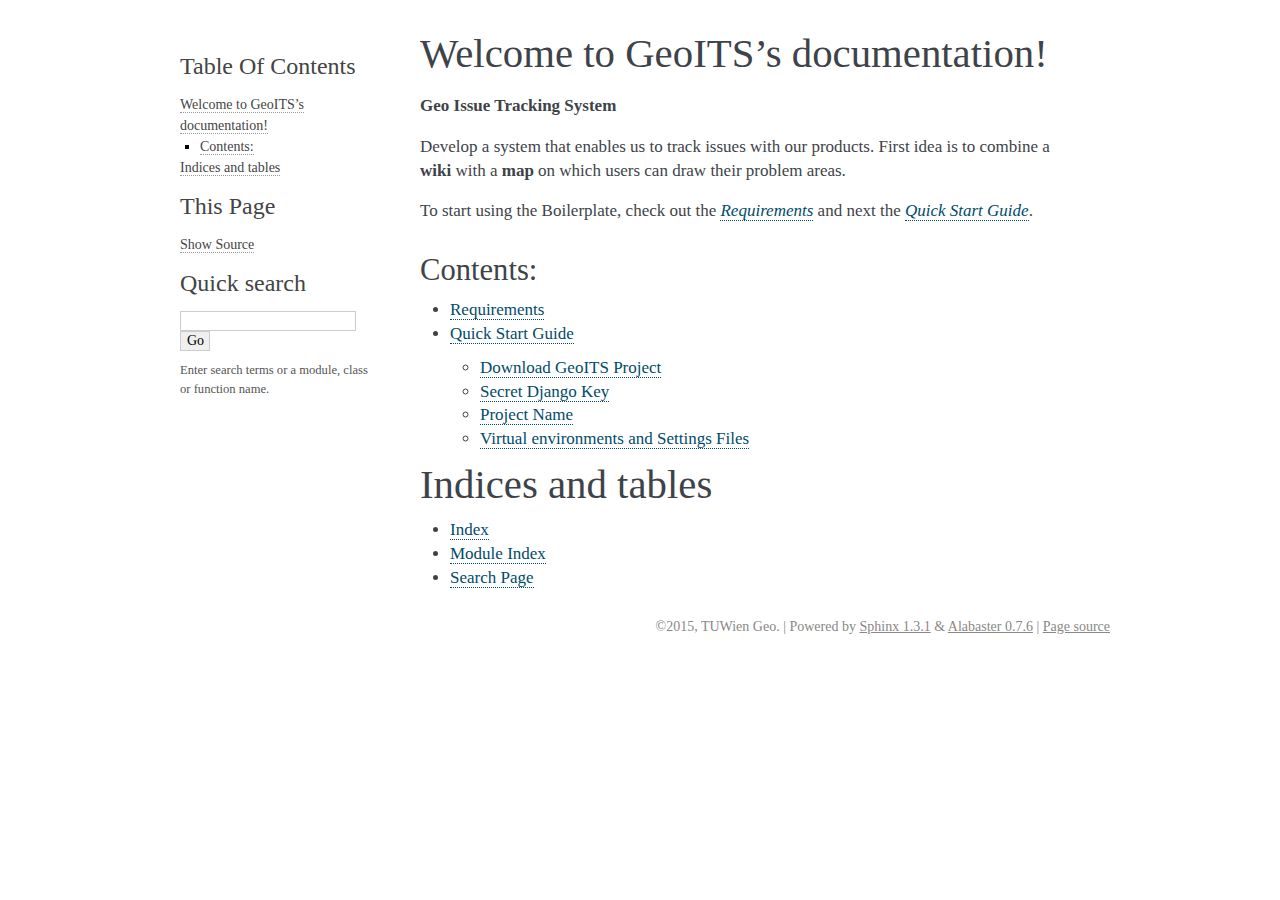
<file: docs/_build/html/index.html>
<!DOCTYPE html PUBLIC "-//W3C//DTD XHTML 1.0 Transitional//EN"
  "http://www.w3.org/TR/xhtml1/DTD/xhtml1-transitional.dtd">


<html xmlns="http://www.w3.org/1999/xhtml">
  <head>
    <meta http-equiv="Content-Type" content="text/html; charset=utf-8" />
    
    <title>Welcome to GeoITS’s documentation! &mdash; GeoITS 0.1.0 documentation</title>
    
    <link rel="stylesheet" href="_static/alabaster.css" type="text/css" />
    <link rel="stylesheet" href="_static/pygments.css" type="text/css" />
    
    <script type="text/javascript">
      var DOCUMENTATION_OPTIONS = {
        URL_ROOT:    './',
        VERSION:     '0.1.0',
        COLLAPSE_INDEX: false,
        FILE_SUFFIX: '.html',
        HAS_SOURCE:  true
      };
    </script>
    <script type="text/javascript" src="_static/jquery.js"></script>
    <script type="text/javascript" src="_static/underscore.js"></script>
    <script type="text/javascript" src="_static/doctools.js"></script>
    <link rel="top" title="GeoITS 0.1.0 documentation" href="#" />
    <link rel="next" title="Requirements" href="requirements.html" />
   
  
  <meta name="viewport" content="width=device-width, initial-scale=0.9, maximum-scale=0.9">

  </head>
  <body role="document">  

    <div class="document">
      <div class="documentwrapper">
        <div class="bodywrapper">
          <div class="body" role="main">
            
  <div class="section" id="welcome-to-geoits-s-documentation">
<h1>Welcome to GeoITS&#8217;s documentation!<a class="headerlink" href="#welcome-to-geoits-s-documentation" title="Permalink to this headline">¶</a></h1>
<p><strong>Geo Issue Tracking System</strong></p>
<p>Develop a system that enables us to track issues with our products.
First idea is to combine a <strong>wiki</strong> with a <strong>map</strong> on which users can draw their problem areas.</p>
<p>To start using the Boilerplate, check out the <a class="reference internal" href="requirements.html"><em>Requirements</em></a>
and next the <a class="reference internal" href="quick_start.html"><em>Quick Start Guide</em></a>.</p>
<div class="section" id="contents">
<h2>Contents:<a class="headerlink" href="#contents" title="Permalink to this headline">¶</a></h2>
<div class="toctree-wrapper compound">
<ul>
<li class="toctree-l1"><a class="reference internal" href="requirements.html">Requirements</a></li>
<li class="toctree-l1"><a class="reference internal" href="quick_start.html">Quick Start Guide</a><ul>
<li class="toctree-l2"><a class="reference internal" href="quick_start.html#download-geoits-project">Download GeoITS Project</a></li>
<li class="toctree-l2"><a class="reference internal" href="quick_start.html#secret-django-key">Secret Django Key</a></li>
<li class="toctree-l2"><a class="reference internal" href="quick_start.html#project-name">Project Name</a></li>
<li class="toctree-l2"><a class="reference internal" href="quick_start.html#virtual-environments-and-settings-files">Virtual environments and Settings Files</a></li>
</ul>
</li>
</ul>
</div>
</div>
</div>
<div class="section" id="indices-and-tables">
<h1>Indices and tables<a class="headerlink" href="#indices-and-tables" title="Permalink to this headline">¶</a></h1>
<ul class="simple">
<li><a class="reference internal" href="genindex.html"><span>Index</span></a></li>
<li><a class="reference internal" href="py-modindex.html"><span>Module Index</span></a></li>
<li><a class="reference internal" href="search.html"><span>Search Page</span></a></li>
</ul>
</div>


          </div>
        </div>
      </div>
      <div class="sphinxsidebar" role="navigation" aria-label="main navigation">
        <div class="sphinxsidebarwrapper">
  <h3><a href="#">Table Of Contents</a></h3>
  <ul>
<li><a class="reference internal" href="#">Welcome to GeoITS&#8217;s documentation!</a><ul>
<li><a class="reference internal" href="#contents">Contents:</a></li>
</ul>
</li>
<li><a class="reference internal" href="#indices-and-tables">Indices and tables</a></li>
</ul>
<div class="relations">
<h3>Related Topics</h3>
<ul>
  <li><a href="#">Documentation overview</a><ul>
      <li>Next: <a href="requirements.html" title="next chapter">Requirements</a></li>
  </ul></li>
</ul>
</div>
  <div role="note" aria-label="source link">
    <h3>This Page</h3>
    <ul class="this-page-menu">
      <li><a href="_sources/index.txt"
            rel="nofollow">Show Source</a></li>
    </ul>
   </div>
<div id="searchbox" style="display: none" role="search">
  <h3>Quick search</h3>
    <form class="search" action="search.html" method="get">
      <input type="text" name="q" />
      <input type="submit" value="Go" />
      <input type="hidden" name="check_keywords" value="yes" />
      <input type="hidden" name="area" value="default" />
    </form>
    <p class="searchtip" style="font-size: 90%">
    Enter search terms or a module, class or function name.
    </p>
</div>
<script type="text/javascript">$('#searchbox').show(0);</script>
        </div>
      </div>
      <div class="clearer"></div>
    </div>
    <div class="footer">
      &copy;2015, TUWien Geo.
      
      |
      Powered by <a href="http://sphinx-doc.org/">Sphinx 1.3.1</a>
      &amp; <a href="https://github.com/bitprophet/alabaster">Alabaster 0.7.6</a>
      
      |
      <a href="_sources/index.txt"
          rel="nofollow">Page source</a>
    </div>

    

    
  </body>
</html>
</file>
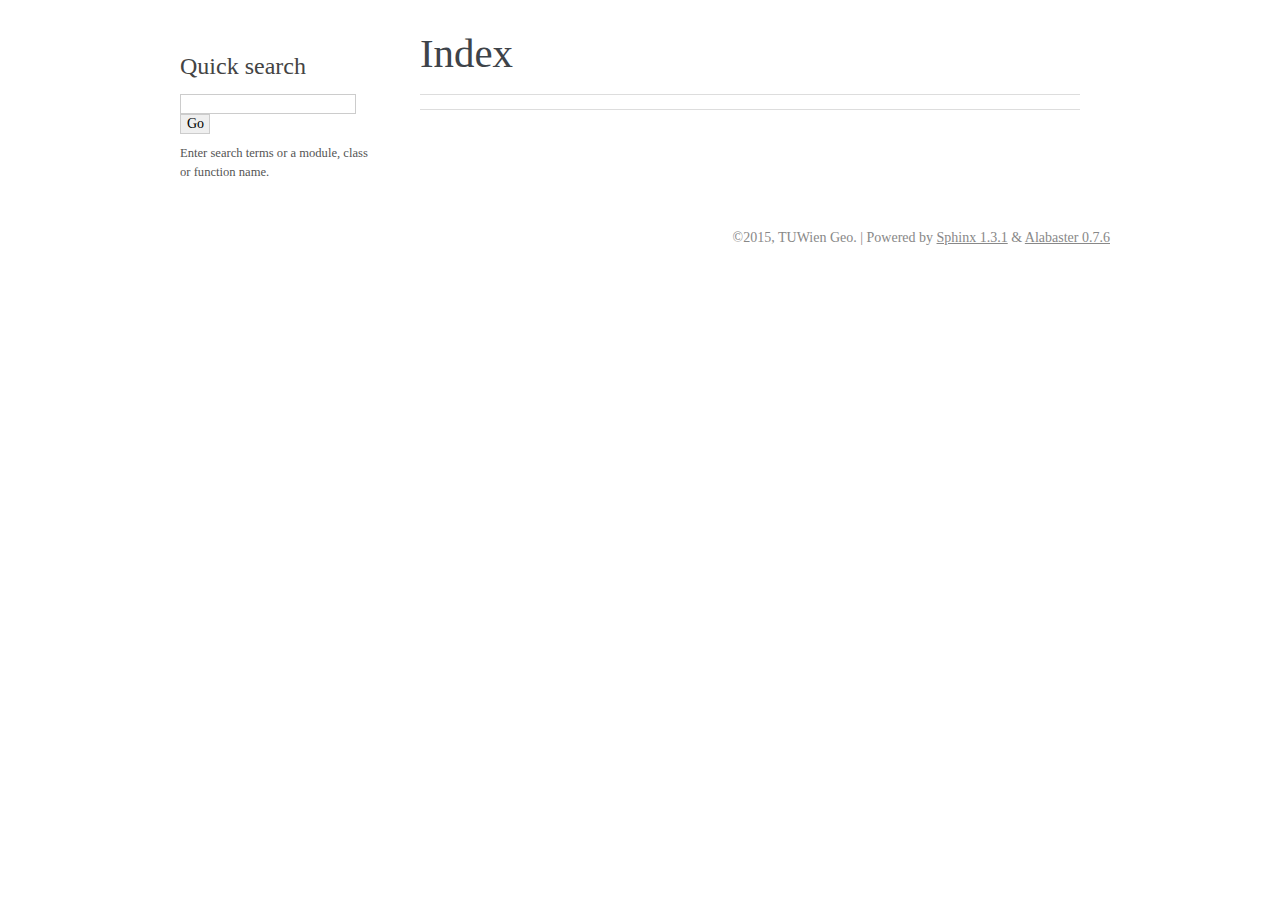
<file: docs/_build/html/genindex.html>
<!DOCTYPE html PUBLIC "-//W3C//DTD XHTML 1.0 Transitional//EN"
  "http://www.w3.org/TR/xhtml1/DTD/xhtml1-transitional.dtd">


<html xmlns="http://www.w3.org/1999/xhtml">
  <head>
    <meta http-equiv="Content-Type" content="text/html; charset=utf-8" />
    
    <title>Index &mdash; GeoITS 0.1.0 documentation</title>
    
    <link rel="stylesheet" href="_static/alabaster.css" type="text/css" />
    <link rel="stylesheet" href="_static/pygments.css" type="text/css" />
    
    <script type="text/javascript">
      var DOCUMENTATION_OPTIONS = {
        URL_ROOT:    './',
        VERSION:     '0.1.0',
        COLLAPSE_INDEX: false,
        FILE_SUFFIX: '.html',
        HAS_SOURCE:  true
      };
    </script>
    <script type="text/javascript" src="_static/jquery.js"></script>
    <script type="text/javascript" src="_static/underscore.js"></script>
    <script type="text/javascript" src="_static/doctools.js"></script>
    <link rel="top" title="GeoITS 0.1.0 documentation" href="index.html" />
   
  
  <meta name="viewport" content="width=device-width, initial-scale=0.9, maximum-scale=0.9">

  </head>
  <body role="document">  

    <div class="document">
      <div class="documentwrapper">
        <div class="bodywrapper">
          <div class="body" role="main">
            

<h1 id="index">Index</h1>

<div class="genindex-jumpbox">
 
</div>


          </div>
        </div>
      </div>
      <div class="sphinxsidebar" role="navigation" aria-label="main navigation">
        <div class="sphinxsidebarwrapper">

   <div class="relations">
<h3>Related Topics</h3>
<ul>
  <li><a href="index.html">Documentation overview</a><ul>
  </ul></li>
</ul>
</div>

<div id="searchbox" style="display: none" role="search">
  <h3>Quick search</h3>
    <form class="search" action="search.html" method="get">
      <input type="text" name="q" />
      <input type="submit" value="Go" />
      <input type="hidden" name="check_keywords" value="yes" />
      <input type="hidden" name="area" value="default" />
    </form>
    <p class="searchtip" style="font-size: 90%">
    Enter search terms or a module, class or function name.
    </p>
</div>
<script type="text/javascript">$('#searchbox').show(0);</script>
        </div>
      </div>
      <div class="clearer"></div>
    </div>
    <div class="footer">
      &copy;2015, TUWien Geo.
      
      |
      Powered by <a href="http://sphinx-doc.org/">Sphinx 1.3.1</a>
      &amp; <a href="https://github.com/bitprophet/alabaster">Alabaster 0.7.6</a>
      
    </div>

    

    
  </body>
</html>
</file>
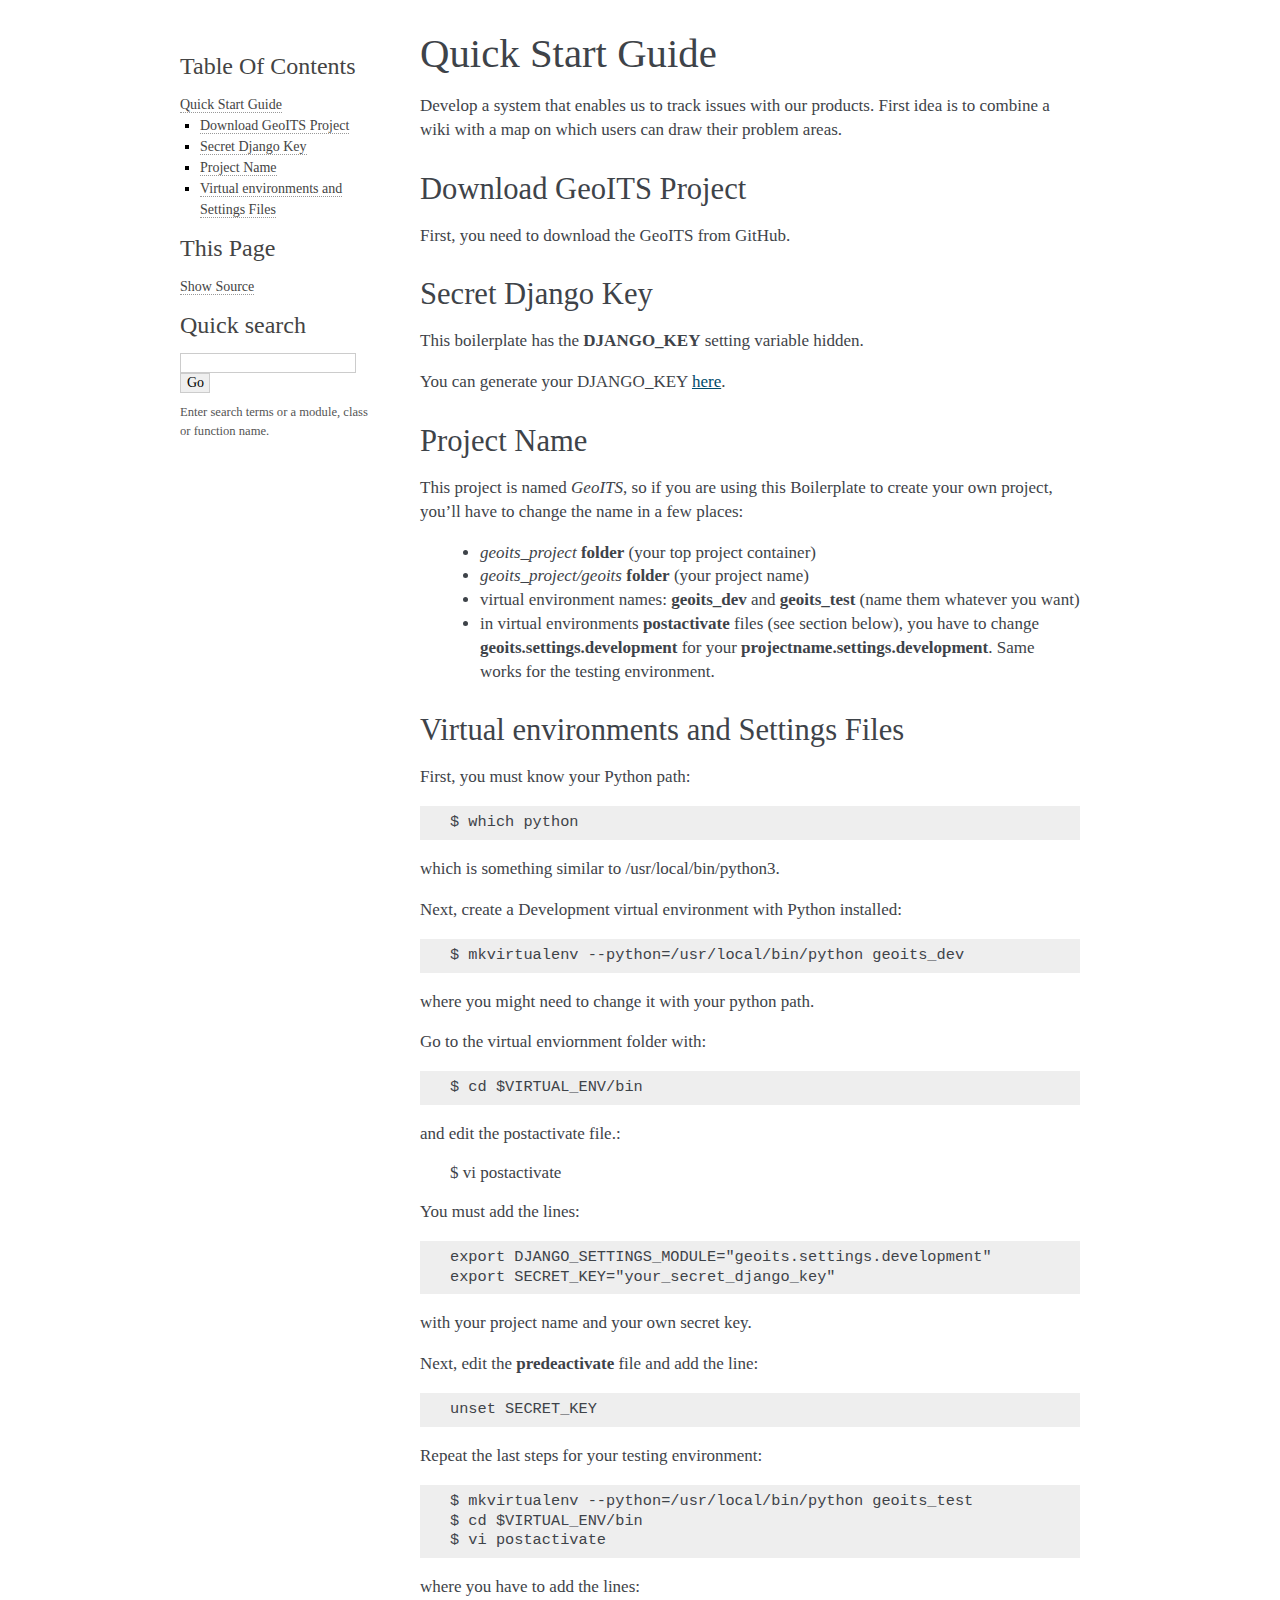
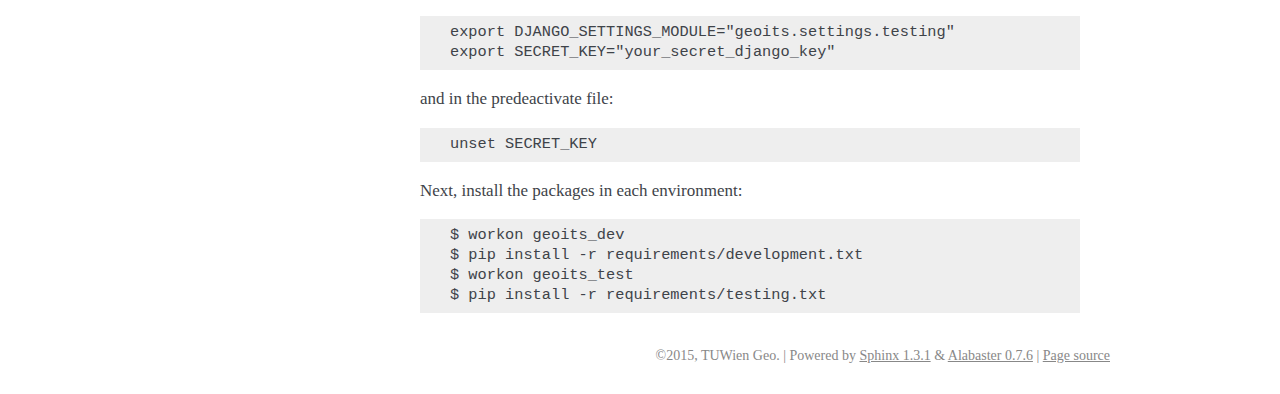
<file: docs/_build/html/quick_start.html>
<!DOCTYPE html PUBLIC "-//W3C//DTD XHTML 1.0 Transitional//EN"
  "http://www.w3.org/TR/xhtml1/DTD/xhtml1-transitional.dtd">


<html xmlns="http://www.w3.org/1999/xhtml">
  <head>
    <meta http-equiv="Content-Type" content="text/html; charset=utf-8" />
    
    <title>Quick Start Guide &mdash; GeoITS 0.1.0 documentation</title>
    
    <link rel="stylesheet" href="_static/alabaster.css" type="text/css" />
    <link rel="stylesheet" href="_static/pygments.css" type="text/css" />
    
    <script type="text/javascript">
      var DOCUMENTATION_OPTIONS = {
        URL_ROOT:    './',
        VERSION:     '0.1.0',
        COLLAPSE_INDEX: false,
        FILE_SUFFIX: '.html',
        HAS_SOURCE:  true
      };
    </script>
    <script type="text/javascript" src="_static/jquery.js"></script>
    <script type="text/javascript" src="_static/underscore.js"></script>
    <script type="text/javascript" src="_static/doctools.js"></script>
    <link rel="top" title="GeoITS 0.1.0 documentation" href="index.html" />
    <link rel="prev" title="Requirements" href="requirements.html" />
   
  
  <meta name="viewport" content="width=device-width, initial-scale=0.9, maximum-scale=0.9">

  </head>
  <body role="document">  

    <div class="document">
      <div class="documentwrapper">
        <div class="bodywrapper">
          <div class="body" role="main">
            
  <div class="section" id="quick-start-guide">
<h1>Quick Start Guide<a class="headerlink" href="#quick-start-guide" title="Permalink to this headline">¶</a></h1>
<p>Develop a system that enables us to track issues with our products.
First idea is to combine a wiki with a map on which users can draw their problem areas.</p>
<div class="section" id="download-geoits-project">
<h2>Download GeoITS Project<a class="headerlink" href="#download-geoits-project" title="Permalink to this headline">¶</a></h2>
<p>First, you need to download the GeoITS from GitHub.</p>
</div>
<div class="section" id="secret-django-key">
<h2>Secret Django Key<a class="headerlink" href="#secret-django-key" title="Permalink to this headline">¶</a></h2>
<p>This boilerplate has the <strong>DJANGO_KEY</strong> setting variable hidden.</p>
<p>You can generate your DJANGO_KEY <a href="http://www.miniwebtool.com/django-secret-key-generator"
target="_blank">here</a>.</p>
</div>
<div class="section" id="project-name">
<h2>Project Name<a class="headerlink" href="#project-name" title="Permalink to this headline">¶</a></h2>
<p>This project is named <em>GeoITS</em>, so if you are using this
Boilerplate to create your own project, you&#8217;ll have to change
the name in a few places:</p>
<blockquote>
<div><ul class="simple">
<li><em>geoits_project</em> <strong>folder</strong> (your top project container)</li>
<li><em>geoits_project/geoits</em> <strong>folder</strong> (your project name)</li>
<li>virtual environment names: <strong>geoits_dev</strong> and <strong>geoits_test</strong> (name them whatever you want)</li>
<li>in virtual environments <strong>postactivate</strong> files (see section below), you have to change <strong>geoits.settings.development</strong> for your <strong>projectname.settings.development</strong>. Same works for the testing environment.</li>
</ul>
</div></blockquote>
</div>
<div class="section" id="virtual-environments-and-settings-files">
<h2>Virtual environments and Settings Files<a class="headerlink" href="#virtual-environments-and-settings-files" title="Permalink to this headline">¶</a></h2>
<p>First, you must know your Python path:</p>
<div class="highlight-python"><div class="highlight"><pre>$ which python
</pre></div>
</div>
<p>which is something similar to /usr/local/bin/python3.</p>
<p>Next, create a Development virtual environment with Python installed:</p>
<div class="highlight-python"><div class="highlight"><pre>$ mkvirtualenv --python=/usr/local/bin/python geoits_dev
</pre></div>
</div>
<p>where you might need to change it with your python path.</p>
<p>Go to the virtual enviornment folder with:</p>
<div class="highlight-python"><div class="highlight"><pre>$ cd $VIRTUAL_ENV/bin
</pre></div>
</div>
<p>and edit the postactivate file.:</p>
<blockquote>
<div>$ vi postactivate</div></blockquote>
<p>You must add the lines:</p>
<div class="highlight-python"><div class="highlight"><pre>export DJANGO_SETTINGS_MODULE=&quot;geoits.settings.development&quot;
export SECRET_KEY=&quot;your_secret_django_key&quot;
</pre></div>
</div>
<p>with your project name and your own secret key.</p>
<p>Next, edit the <strong>predeactivate</strong> file and add the line:</p>
<div class="highlight-python"><div class="highlight"><pre>unset SECRET_KEY
</pre></div>
</div>
<p>Repeat the last steps for your testing environment:</p>
<div class="highlight-python"><div class="highlight"><pre>$ mkvirtualenv --python=/usr/local/bin/python geoits_test
$ cd $VIRTUAL_ENV/bin
$ vi postactivate
</pre></div>
</div>
<p>where you have to add the lines:</p>
<div class="highlight-python"><div class="highlight"><pre>export DJANGO_SETTINGS_MODULE=&quot;geoits.settings.testing&quot;
export SECRET_KEY=&quot;your_secret_django_key&quot;
</pre></div>
</div>
<p>and in the predeactivate file:</p>
<div class="highlight-python"><div class="highlight"><pre>unset SECRET_KEY
</pre></div>
</div>
<p>Next, install the packages in each environment:</p>
<div class="highlight-python"><div class="highlight"><pre>$ workon geoits_dev
$ pip install -r requirements/development.txt
$ workon geoits_test
$ pip install -r requirements/testing.txt
</pre></div>
</div>
</div>
</div>


          </div>
        </div>
      </div>
      <div class="sphinxsidebar" role="navigation" aria-label="main navigation">
        <div class="sphinxsidebarwrapper">
  <h3><a href="index.html">Table Of Contents</a></h3>
  <ul>
<li><a class="reference internal" href="#">Quick Start Guide</a><ul>
<li><a class="reference internal" href="#download-geoits-project">Download GeoITS Project</a></li>
<li><a class="reference internal" href="#secret-django-key">Secret Django Key</a></li>
<li><a class="reference internal" href="#project-name">Project Name</a></li>
<li><a class="reference internal" href="#virtual-environments-and-settings-files">Virtual environments and Settings Files</a></li>
</ul>
</li>
</ul>
<div class="relations">
<h3>Related Topics</h3>
<ul>
  <li><a href="index.html">Documentation overview</a><ul>
      <li>Previous: <a href="requirements.html" title="previous chapter">Requirements</a></li>
  </ul></li>
</ul>
</div>
  <div role="note" aria-label="source link">
    <h3>This Page</h3>
    <ul class="this-page-menu">
      <li><a href="_sources/quick_start.txt"
            rel="nofollow">Show Source</a></li>
    </ul>
   </div>
<div id="searchbox" style="display: none" role="search">
  <h3>Quick search</h3>
    <form class="search" action="search.html" method="get">
      <input type="text" name="q" />
      <input type="submit" value="Go" />
      <input type="hidden" name="check_keywords" value="yes" />
      <input type="hidden" name="area" value="default" />
    </form>
    <p class="searchtip" style="font-size: 90%">
    Enter search terms or a module, class or function name.
    </p>
</div>
<script type="text/javascript">$('#searchbox').show(0);</script>
        </div>
      </div>
      <div class="clearer"></div>
    </div>
    <div class="footer">
      &copy;2015, TUWien Geo.
      
      |
      Powered by <a href="http://sphinx-doc.org/">Sphinx 1.3.1</a>
      &amp; <a href="https://github.com/bitprophet/alabaster">Alabaster 0.7.6</a>
      
      |
      <a href="_sources/quick_start.txt"
          rel="nofollow">Page source</a>
    </div>

    

    
  </body>
</html>
</file>
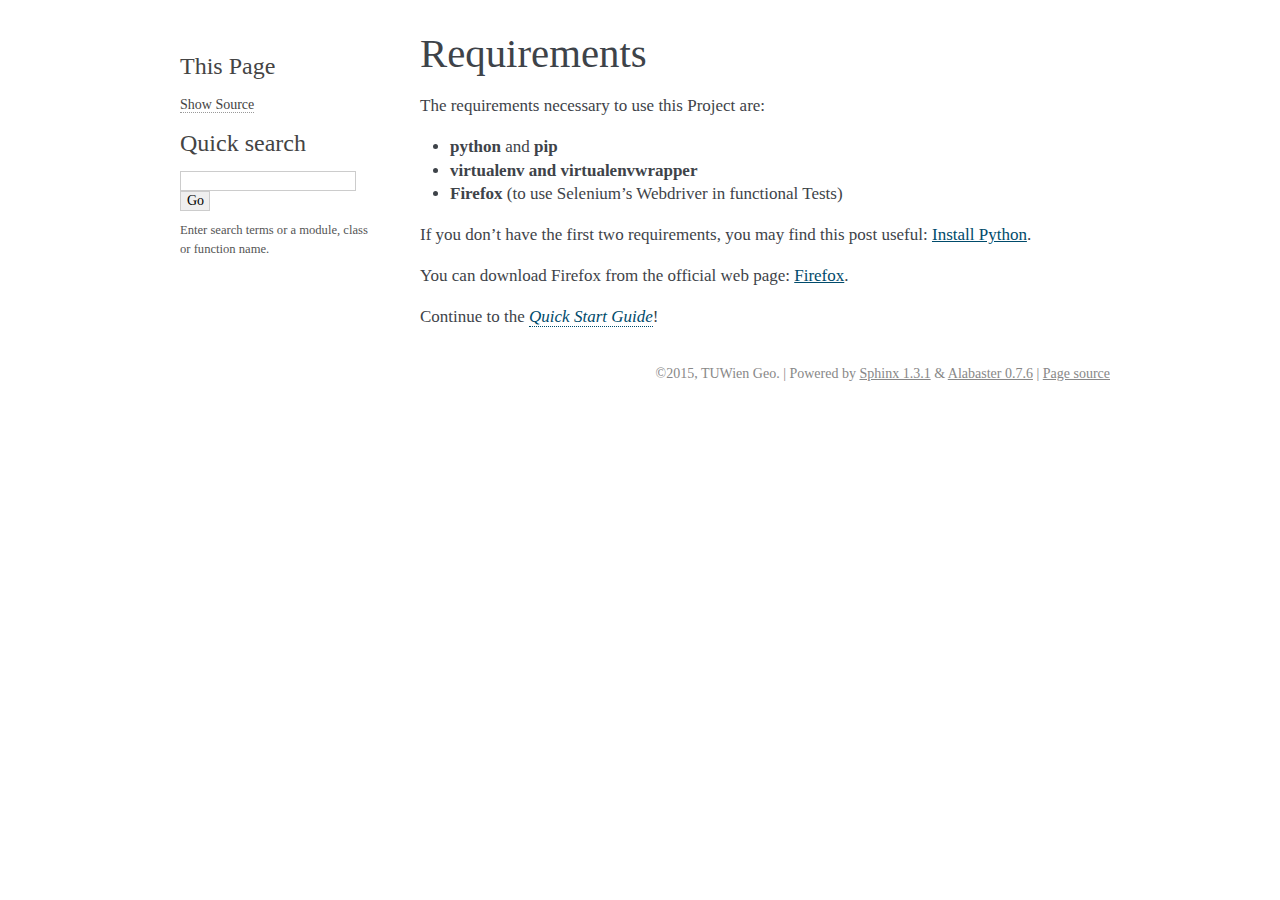
<file: docs/_build/html/requirements.html>
<!DOCTYPE html PUBLIC "-//W3C//DTD XHTML 1.0 Transitional//EN"
  "http://www.w3.org/TR/xhtml1/DTD/xhtml1-transitional.dtd">


<html xmlns="http://www.w3.org/1999/xhtml">
  <head>
    <meta http-equiv="Content-Type" content="text/html; charset=utf-8" />
    
    <title>Requirements &mdash; GeoITS 0.1.0 documentation</title>
    
    <link rel="stylesheet" href="_static/alabaster.css" type="text/css" />
    <link rel="stylesheet" href="_static/pygments.css" type="text/css" />
    
    <script type="text/javascript">
      var DOCUMENTATION_OPTIONS = {
        URL_ROOT:    './',
        VERSION:     '0.1.0',
        COLLAPSE_INDEX: false,
        FILE_SUFFIX: '.html',
        HAS_SOURCE:  true
      };
    </script>
    <script type="text/javascript" src="_static/jquery.js"></script>
    <script type="text/javascript" src="_static/underscore.js"></script>
    <script type="text/javascript" src="_static/doctools.js"></script>
    <link rel="top" title="GeoITS 0.1.0 documentation" href="index.html" />
    <link rel="next" title="Quick Start Guide" href="quick_start.html" />
    <link rel="prev" title="Welcome to GeoITS’s documentation!" href="index.html" />
   
  
  <meta name="viewport" content="width=device-width, initial-scale=0.9, maximum-scale=0.9">

  </head>
  <body role="document">  

    <div class="document">
      <div class="documentwrapper">
        <div class="bodywrapper">
          <div class="body" role="main">
            
  <div class="section" id="requirements">
<h1>Requirements<a class="headerlink" href="#requirements" title="Permalink to this headline">¶</a></h1>
<p>The requirements necessary to use this Project are:</p>
<ul class="simple">
<li><strong>python</strong> and <strong>pip</strong></li>
<li><strong>virtualenv and virtualenvwrapper</strong></li>
<li><strong>Firefox</strong> (to use Selenium&#8217;s Webdriver in functional Tests)</li>
</ul>
<p>If you don&#8217;t have the first two requirements, you may find this
post useful: <a href="https://www.python.org/downloads/" target="_blank">Install Python</a>.</p>
<p>You can download Firefox from the official web page: <a href="https://www.mozilla.org" target="_blank">Firefox</a>.</p>
<p>Continue to the <a class="reference internal" href="quick_start.html"><em>Quick Start Guide</em></a>!</p>
</div>


          </div>
        </div>
      </div>
      <div class="sphinxsidebar" role="navigation" aria-label="main navigation">
        <div class="sphinxsidebarwrapper"><div class="relations">
<h3>Related Topics</h3>
<ul>
  <li><a href="index.html">Documentation overview</a><ul>
      <li>Previous: <a href="index.html" title="previous chapter">Welcome to GeoITS&#8217;s documentation!</a></li>
      <li>Next: <a href="quick_start.html" title="next chapter">Quick Start Guide</a></li>
  </ul></li>
</ul>
</div>
  <div role="note" aria-label="source link">
    <h3>This Page</h3>
    <ul class="this-page-menu">
      <li><a href="_sources/requirements.txt"
            rel="nofollow">Show Source</a></li>
    </ul>
   </div>
<div id="searchbox" style="display: none" role="search">
  <h3>Quick search</h3>
    <form class="search" action="search.html" method="get">
      <input type="text" name="q" />
      <input type="submit" value="Go" />
      <input type="hidden" name="check_keywords" value="yes" />
      <input type="hidden" name="area" value="default" />
    </form>
    <p class="searchtip" style="font-size: 90%">
    Enter search terms or a module, class or function name.
    </p>
</div>
<script type="text/javascript">$('#searchbox').show(0);</script>
        </div>
      </div>
      <div class="clearer"></div>
    </div>
    <div class="footer">
      &copy;2015, TUWien Geo.
      
      |
      Powered by <a href="http://sphinx-doc.org/">Sphinx 1.3.1</a>
      &amp; <a href="https://github.com/bitprophet/alabaster">Alabaster 0.7.6</a>
      
      |
      <a href="_sources/requirements.txt"
          rel="nofollow">Page source</a>
    </div>

    

    
  </body>
</html>
</file>
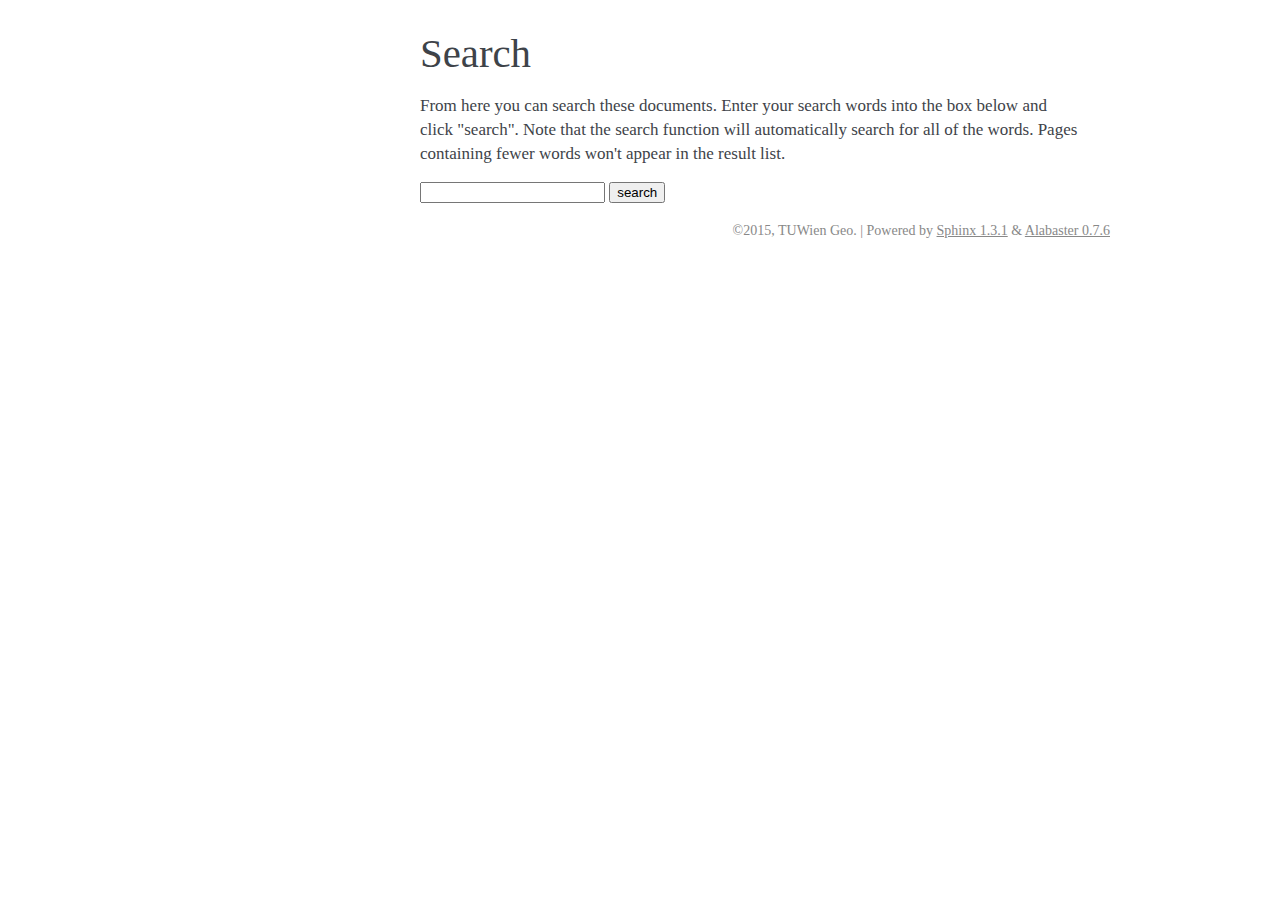
<file: docs/_build/html/search.html>
<!DOCTYPE html PUBLIC "-//W3C//DTD XHTML 1.0 Transitional//EN"
  "http://www.w3.org/TR/xhtml1/DTD/xhtml1-transitional.dtd">


<html xmlns="http://www.w3.org/1999/xhtml">
  <head>
    <meta http-equiv="Content-Type" content="text/html; charset=utf-8" />
    
    <title>Search &mdash; GeoITS 0.1.0 documentation</title>
    
    <link rel="stylesheet" href="_static/alabaster.css" type="text/css" />
    <link rel="stylesheet" href="_static/pygments.css" type="text/css" />
    
    <script type="text/javascript">
      var DOCUMENTATION_OPTIONS = {
        URL_ROOT:    './',
        VERSION:     '0.1.0',
        COLLAPSE_INDEX: false,
        FILE_SUFFIX: '.html',
        HAS_SOURCE:  true
      };
    </script>
    <script type="text/javascript" src="_static/jquery.js"></script>
    <script type="text/javascript" src="_static/underscore.js"></script>
    <script type="text/javascript" src="_static/doctools.js"></script>
    <script type="text/javascript" src="_static/searchtools.js"></script>
    <link rel="top" title="GeoITS 0.1.0 documentation" href="index.html" />
  <script type="text/javascript">
    jQuery(function() { Search.loadIndex("searchindex.js"); });
  </script>
  
  <script type="text/javascript" id="searchindexloader"></script>
  
   
  
  <meta name="viewport" content="width=device-width, initial-scale=0.9, maximum-scale=0.9">


  </head>
  <body role="document">  

    <div class="document">
      <div class="documentwrapper">
        <div class="bodywrapper">
          <div class="body" role="main">
            
  <h1 id="search-documentation">Search</h1>
  <div id="fallback" class="admonition warning">
  <script type="text/javascript">$('#fallback').hide();</script>
  <p>
    Please activate JavaScript to enable the search
    functionality.
  </p>
  </div>
  <p>
    From here you can search these documents. Enter your search
    words into the box below and click "search". Note that the search
    function will automatically search for all of the words. Pages
    containing fewer words won't appear in the result list.
  </p>
  <form action="" method="get">
    <input type="text" name="q" value="" />
    <input type="submit" value="search" />
    <span id="search-progress" style="padding-left: 10px"></span>
  </form>
  
  <div id="search-results">
  
  </div>

          </div>
        </div>
      </div>
      <div class="sphinxsidebar" role="navigation" aria-label="main navigation">
        <div class="sphinxsidebarwrapper"><div class="relations">
<h3>Related Topics</h3>
<ul>
  <li><a href="index.html">Documentation overview</a><ul>
  </ul></li>
</ul>
</div>
        </div>
      </div>
      <div class="clearer"></div>
    </div>
    <div class="footer">
      &copy;2015, TUWien Geo.
      
      |
      Powered by <a href="http://sphinx-doc.org/">Sphinx 1.3.1</a>
      &amp; <a href="https://github.com/bitprophet/alabaster">Alabaster 0.7.6</a>
      
    </div>

    

    
  </body>
</html>
</file>
<file: docs/_build/html/_static/alabaster.css>
@import url("basic.css");

/* -- page layout ----------------------------------------------------------- */

body {
    font-family: 'goudy old style', 'minion pro', 'bell mt', Georgia, 'Hiragino Mincho Pro', serif;
    font-size: 17px;
    background-color: white;
    color: #000;
    margin: 0;
    padding: 0;
}

div.document {
    width: 940px;
    margin: 30px auto 0 auto;
}

div.documentwrapper {
    float: left;
    width: 100%;
}

div.bodywrapper {
    margin: 0 0 0 220px;
}

div.sphinxsidebar {
    width: 220px;
}

hr {
    border: 1px solid #B1B4B6;
}

div.body {
    background-color: #ffffff;
    color: #3E4349;
    padding: 0 30px 0 30px;
}

div.footer {
    width: 940px;
    margin: 20px auto 30px auto;
    font-size: 14px;
    color: #888;
    text-align: right;
}

div.footer a {
    color: #888;
}


div.relations {
    display: none;
}


div.sphinxsidebar a {
    color: #444;
    text-decoration: none;
    border-bottom: 1px dotted #999;
}

div.sphinxsidebar a:hover {
    border-bottom: 1px solid #999;
}

div.sphinxsidebar {
    font-size: 14px;
    line-height: 1.5;
}

div.sphinxsidebarwrapper {
    padding: 18px 10px;
}

div.sphinxsidebarwrapper p.logo {
    padding: 0;
    margin: -10px 0 0 0px;
    text-align: center;
}

div.sphinxsidebarwrapper h1.logo {
    margin-top: -10px;
    text-align: center;
    margin-bottom: 5px;
    text-align: left;
}

div.sphinxsidebarwrapper h1.logo-name {
    margin-top: 0px;
}

div.sphinxsidebarwrapper p.blurb {
    margin-top: 0;
    font-style: normal;
}

div.sphinxsidebar h3,
div.sphinxsidebar h4 {
    font-family: 'Garamond', 'Georgia', serif;
    color: #444;
    font-size: 24px;
    font-weight: normal;
    margin: 0 0 5px 0;
    padding: 0;
}

div.sphinxsidebar h4 {
    font-size: 20px;
}

div.sphinxsidebar h3 a {
    color: #444;
}

div.sphinxsidebar p.logo a,
div.sphinxsidebar h3 a,
div.sphinxsidebar p.logo a:hover,
div.sphinxsidebar h3 a:hover {
    border: none;
}

div.sphinxsidebar p {
    color: #555;
    margin: 10px 0;
}

div.sphinxsidebar ul {
    margin: 10px 0;
    padding: 0;
    color: #000;
}

div.sphinxsidebar ul li.toctree-l1 > a {
    font-size: 120%;
}

div.sphinxsidebar ul li.toctree-l2 > a {
    font-size: 110%;
}

div.sphinxsidebar input {
    border: 1px solid #CCC;
    font-family: 'goudy old style', 'minion pro', 'bell mt', Georgia, 'Hiragino Mincho Pro', serif;
    font-size: 1em;
}

div.sphinxsidebar hr {
    border: none;
    height: 1px;
    color: #999;
    background: #999;

    text-align: left;
    margin-left: 0;
    width: 50%;
}

/* -- body styles ----------------------------------------------------------- */

a {
    color: #004B6B;
    text-decoration: underline;
}

a:hover {
    color: #6D4100;
    text-decoration: underline;
}

div.body h1,
div.body h2,
div.body h3,
div.body h4,
div.body h5,
div.body h6 {
    font-family: 'Garamond', 'Georgia', serif;
    font-weight: normal;
    margin: 30px 0px 10px 0px;
    padding: 0;
}

div.body h1 { margin-top: 0; padding-top: 0; font-size: 240%; }
div.body h2 { font-size: 180%; }
div.body h3 { font-size: 150%; }
div.body h4 { font-size: 130%; }
div.body h5 { font-size: 100%; }
div.body h6 { font-size: 100%; }

a.headerlink {
    color: #DDD;
    padding: 0 4px;
    text-decoration: none;
}

a.headerlink:hover {
    color: #444;
    background: #EAEAEA;
}

div.body p, div.body dd, div.body li {
    line-height: 1.4em;
}

div.admonition {
    margin: 20px 0px;
    padding: 10px 30px;
    background-color: #FCC;
    border: 1px solid #FAA;
}

div.admonition tt.xref, div.admonition a tt {
    border-bottom: 1px solid #fafafa;
}

dd div.admonition {
    margin-left: -60px;
    padding-left: 60px;
}

div.admonition p.admonition-title {
    font-family: 'Garamond', 'Georgia', serif;
    font-weight: normal;
    font-size: 24px;
    margin: 0 0 10px 0;
    padding: 0;
    line-height: 1;
}

div.admonition p.last {
    margin-bottom: 0;
}

div.highlight {
    background-color: white;
}

dt:target, .highlight {
    background: #FAF3E8;
}

div.note {
    background-color: #EEE;
    border: 1px solid #CCC;
}

div.seealso {
    background-color: #EEE;
    border: 1px solid #CCC;
}

div.topic {
    background-color: #eee;
}

p.admonition-title {
    display: inline;
}

p.admonition-title:after {
    content: ":";
}

pre, tt, code {
    font-family: 'Consolas', 'Menlo', 'Deja Vu Sans Mono', 'Bitstream Vera Sans Mono', monospace;
    font-size: 0.9em;
}

.hll {
    background-color: #FFC;
    margin: 0 -12px;
    padding: 0 12px;
    display: block;
}

img.screenshot {
}

tt.descname, tt.descclassname, code.descname, code.descclassname {
    font-size: 0.95em;
}

tt.descname, code.descname {
    padding-right: 0.08em;
}

img.screenshot {
    -moz-box-shadow: 2px 2px 4px #eee;
    -webkit-box-shadow: 2px 2px 4px #eee;
    box-shadow: 2px 2px 4px #eee;
}

table.docutils {
    border: 1px solid #888;
    -moz-box-shadow: 2px 2px 4px #eee;
    -webkit-box-shadow: 2px 2px 4px #eee;
    box-shadow: 2px 2px 4px #eee;
}

table.docutils td, table.docutils th {
    border: 1px solid #888;
    padding: 0.25em 0.7em;
}

table.field-list, table.footnote {
    border: none;
    -moz-box-shadow: none;
    -webkit-box-shadow: none;
    box-shadow: none;
}

table.footnote {
    margin: 15px 0;
    width: 100%;
    border: 1px solid #EEE;
    background: #FDFDFD;
    font-size: 0.9em;
}

table.footnote + table.footnote {
    margin-top: -15px;
    border-top: none;
}

table.field-list th {
    padding: 0 0.8em 0 0;
}

table.field-list td {
    padding: 0;
}

table.footnote td.label {
    width: 0px;
    padding: 0.3em 0 0.3em 0.5em;
}

table.footnote td {
    padding: 0.3em 0.5em;
}

dl {
    margin: 0;
    padding: 0;
}

dl dd {
    margin-left: 30px;
}

blockquote {
    margin: 0 0 0 30px;
    padding: 0;
}

ul, ol {
    margin: 10px 0 10px 30px;
    padding: 0;
}

pre {
    background: #EEE;
    padding: 7px 30px;
    margin: 15px 0px;
    line-height: 1.3em;
}

dl pre, blockquote pre, li pre {
    margin-left: 0;
    padding-left: 30px;
}

dl dl pre {
    margin-left: -90px;
    padding-left: 90px;
}

tt, code {
    background-color: #ecf0f3;
    color: #222;
    /* padding: 1px 2px; */
}

tt.xref, code.xref, a tt {
    background-color: #FBFBFB;
    border-bottom: 1px solid white;
}

a.reference {
    text-decoration: none;
    border-bottom: 1px dotted #004B6B;
}

a.reference:hover {
    border-bottom: 1px solid #6D4100;
}

a.footnote-reference {
    text-decoration: none;
    font-size: 0.7em;
    vertical-align: top;
    border-bottom: 1px dotted #004B6B;
}

a.footnote-reference:hover {
    border-bottom: 1px solid #6D4100;
}

a:hover tt, a:hover code {
    background: #EEE;
}


@media screen and (max-width: 870px) {

    div.sphinxsidebar {
    	display: none;
    }

    div.document {
       width: 100%;

    }

    div.documentwrapper {
    	margin-left: 0;
    	margin-top: 0;
    	margin-right: 0;
    	margin-bottom: 0;
    }

    div.bodywrapper {
    	margin-top: 0;
    	margin-right: 0;
    	margin-bottom: 0;
    	margin-left: 0;
    }

    ul {
    	margin-left: 0;
    }

    .document {
    	width: auto;
    }

    .footer {
    	width: auto;
    }

    .bodywrapper {
    	margin: 0;
    }

    .footer {
    	width: auto;
    }

    .github {
        display: none;
    }



}



@media screen and (max-width: 875px) {

    body {
        margin: 0;
        padding: 20px 30px;
    }

    div.documentwrapper {
        float: none;
        background: white;
    }

    div.sphinxsidebar {
        display: block;
        float: none;
        width: 102.5%;
        margin: 50px -30px -20px -30px;
        padding: 10px 20px;
        background: #333;
        color: #FFF;
    }

    div.sphinxsidebar h3, div.sphinxsidebar h4, div.sphinxsidebar p,
    div.sphinxsidebar h3 a {
        color: white;
    }

    div.sphinxsidebar a {
        color: #AAA;
    }

    div.sphinxsidebar p.logo {
        display: none;
    }

    div.document {
        width: 100%;
        margin: 0;
    }

    div.footer {
        display: none;
    }

    div.bodywrapper {
        margin: 0;
    }

    div.body {
        min-height: 0;
        padding: 0;
    }

    .rtd_doc_footer {
        display: none;
    }

    .document {
        width: auto;
    }

    .footer {
        width: auto;
    }

    .footer {
        width: auto;
    }

    .github {
        display: none;
    }
}


/* misc. */

.revsys-inline {
    display: none!important;
}

/* Make nested-list/multi-paragraph items look better in Releases changelog
 * pages. Without this, docutils' magical list fuckery causes inconsistent
 * formatting between different release sub-lists.
 */
div#changelog > div.section > ul > li > p:only-child {
    margin-bottom: 0;
}

/* Hide fugly table cell borders in ..bibliography:: directive output */
table.docutils.citation, table.docutils.citation td, table.docutils.citation th {
  border: none;
  /* Below needed in some edge cases; if not applied, bottom shadows appear */
  -moz-box-shadow: none;
  -webkit-box-shadow: none;
  box-shadow: none;
}
</file>
<file: docs/_build/html/_static/pygments.css>
.highlight .hll { background-color: #ffffcc }
.highlight  { background: #eeffcc; }
.highlight .c { color: #408090; font-style: italic } /* Comment */
.highlight .err { border: 1px solid #FF0000 } /* Error */
.highlight .k { color: #007020; font-weight: bold } /* Keyword */
.highlight .o { color: #666666 } /* Operator */
.highlight .cm { color: #408090; font-style: italic } /* Comment.Multiline */
.highlight .cp { color: #007020 } /* Comment.Preproc */
.highlight .c1 { color: #408090; font-style: italic } /* Comment.Single */
.highlight .cs { color: #408090; background-color: #fff0f0 } /* Comment.Special */
.highlight .gd { color: #A00000 } /* Generic.Deleted */
.highlight .ge { font-style: italic } /* Generic.Emph */
.highlight .gr { color: #FF0000 } /* Generic.Error */
.highlight .gh { color: #000080; font-weight: bold } /* Generic.Heading */
.highlight .gi { color: #00A000 } /* Generic.Inserted */
.highlight .go { color: #333333 } /* Generic.Output */
.highlight .gp { color: #c65d09; font-weight: bold } /* Generic.Prompt */
.highlight .gs { font-weight: bold } /* Generic.Strong */
.highlight .gu { color: #800080; font-weight: bold } /* Generic.Subheading */
.highlight .gt { color: #0044DD } /* Generic.Traceback */
.highlight .kc { color: #007020; font-weight: bold } /* Keyword.Constant */
.highlight .kd { color: #007020; font-weight: bold } /* Keyword.Declaration */
.highlight .kn { color: #007020; font-weight: bold } /* Keyword.Namespace */
.highlight .kp { color: #007020 } /* Keyword.Pseudo */
.highlight .kr { color: #007020; font-weight: bold } /* Keyword.Reserved */
.highlight .kt { color: #902000 } /* Keyword.Type */
.highlight .m { color: #208050 } /* Literal.Number */
.highlight .s { color: #4070a0 } /* Literal.String */
.highlight .na { color: #4070a0 } /* Name.Attribute */
.highlight .nb { color: #007020 } /* Name.Builtin */
.highlight .nc { color: #0e84b5; font-weight: bold } /* Name.Class */
.highlight .no { color: #60add5 } /* Name.Constant */
.highlight .nd { color: #555555; font-weight: bold } /* Name.Decorator */
.highlight .ni { color: #d55537; font-weight: bold } /* Name.Entity */
.highlight .ne { color: #007020 } /* Name.Exception */
.highlight .nf { color: #06287e } /* Name.Function */
.highlight .nl { color: #002070; font-weight: bold } /* Name.Label */
.highlight .nn { color: #0e84b5; font-weight: bold } /* Name.Namespace */
.highlight .nt { color: #062873; font-weight: bold } /* Name.Tag */
.highlight .nv { color: #bb60d5 } /* Name.Variable */
.highlight .ow { color: #007020; font-weight: bold } /* Operator.Word */
.highlight .w { color: #bbbbbb } /* Text.Whitespace */
.highlight .mb { color: #208050 } /* Literal.Number.Bin */
.highlight .mf { color: #208050 } /* Literal.Number.Float */
.highlight .mh { color: #208050 } /* Literal.Number.Hex */
.highlight .mi { color: #208050 } /* Literal.Number.Integer */
.highlight .mo { color: #208050 } /* Literal.Number.Oct */
.highlight .sb { color: #4070a0 } /* Literal.String.Backtick */
.highlight .sc { color: #4070a0 } /* Literal.String.Char */
.highlight .sd { color: #4070a0; font-style: italic } /* Literal.String.Doc */
.highlight .s2 { color: #4070a0 } /* Literal.String.Double */
.highlight .se { color: #4070a0; font-weight: bold } /* Literal.String.Escape */
.highlight .sh { color: #4070a0 } /* Literal.String.Heredoc */
.highlight .si { color: #70a0d0; font-style: italic } /* Literal.String.Interpol */
.highlight .sx { color: #c65d09 } /* Literal.String.Other */
.highlight .sr { color: #235388 } /* Literal.String.Regex */
.highlight .s1 { color: #4070a0 } /* Literal.String.Single */
.highlight .ss { color: #517918 } /* Literal.String.Symbol */
.highlight .bp { color: #007020 } /* Name.Builtin.Pseudo */
.highlight .vc { color: #bb60d5 } /* Name.Variable.Class */
.highlight .vg { color: #bb60d5 } /* Name.Variable.Global */
.highlight .vi { color: #bb60d5 } /* Name.Variable.Instance */
.highlight .il { color: #208050 } /* Literal.Number.Integer.Long */
</file>
